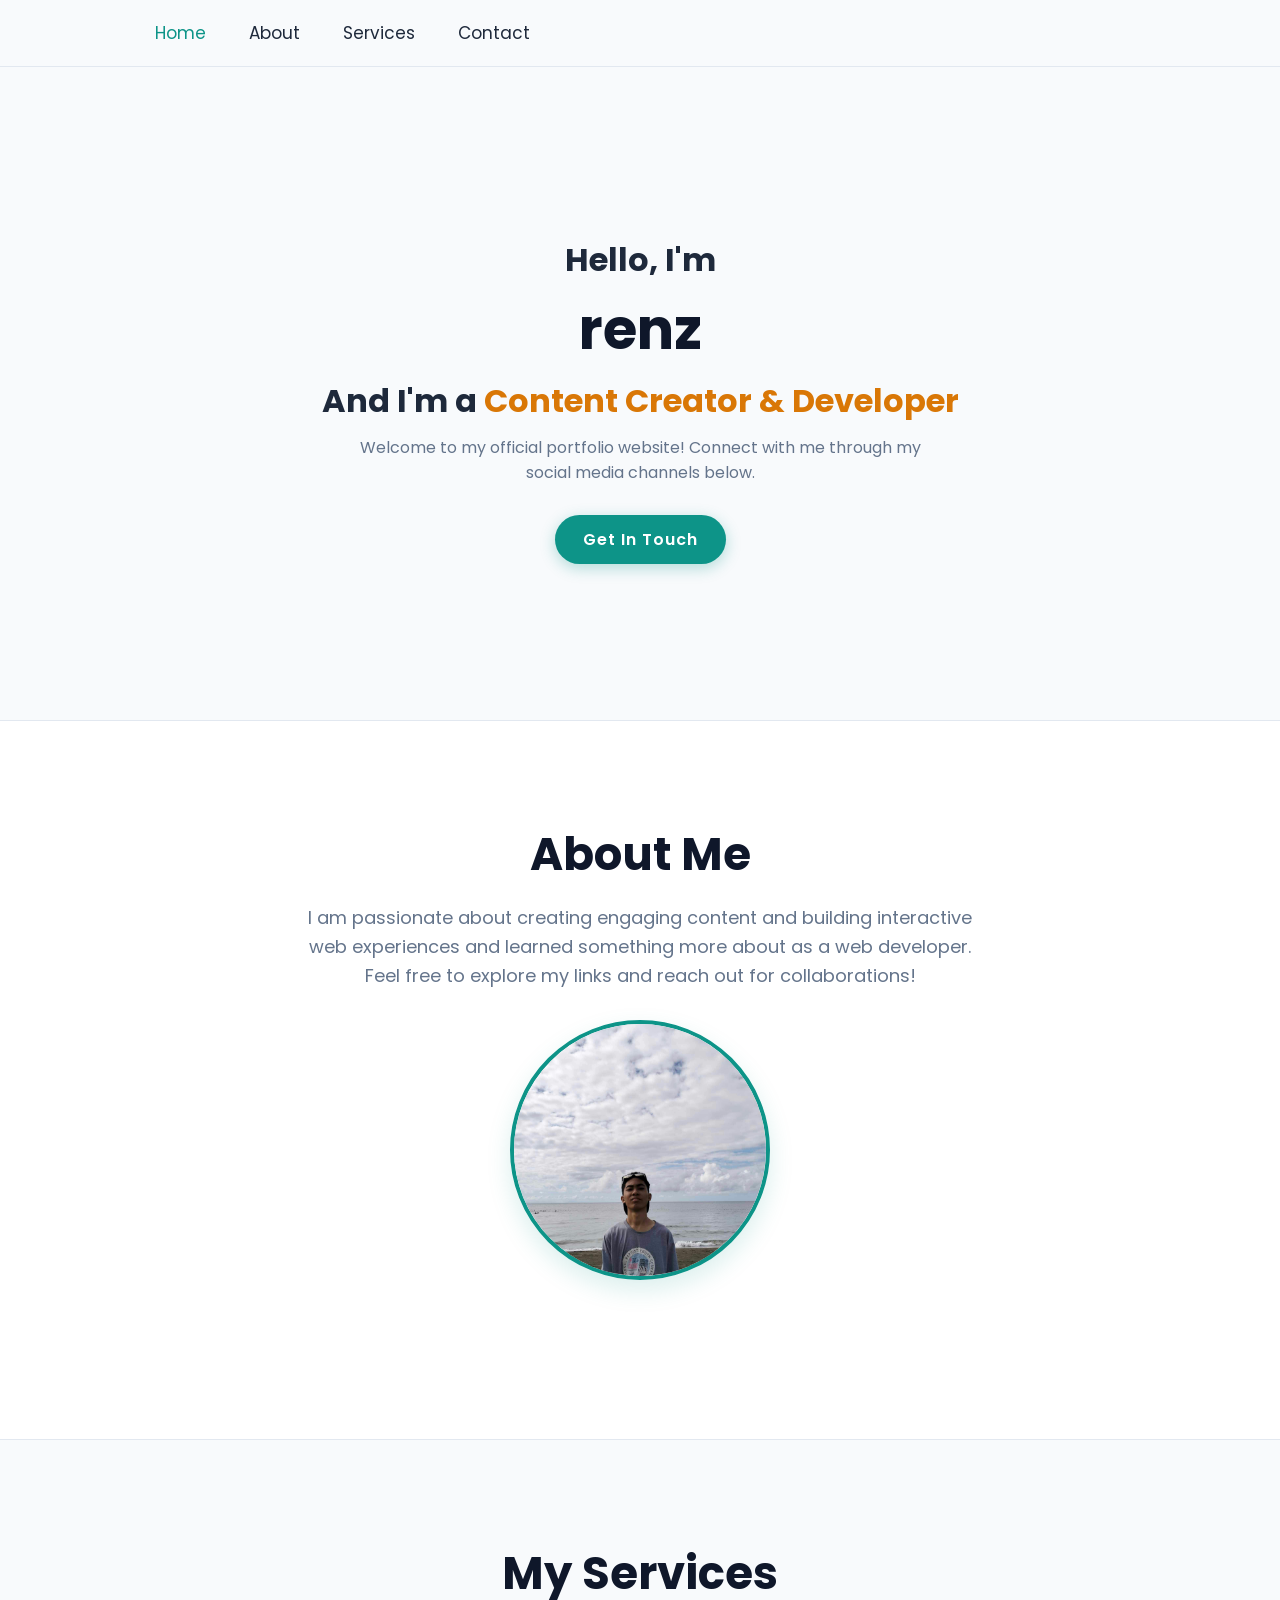
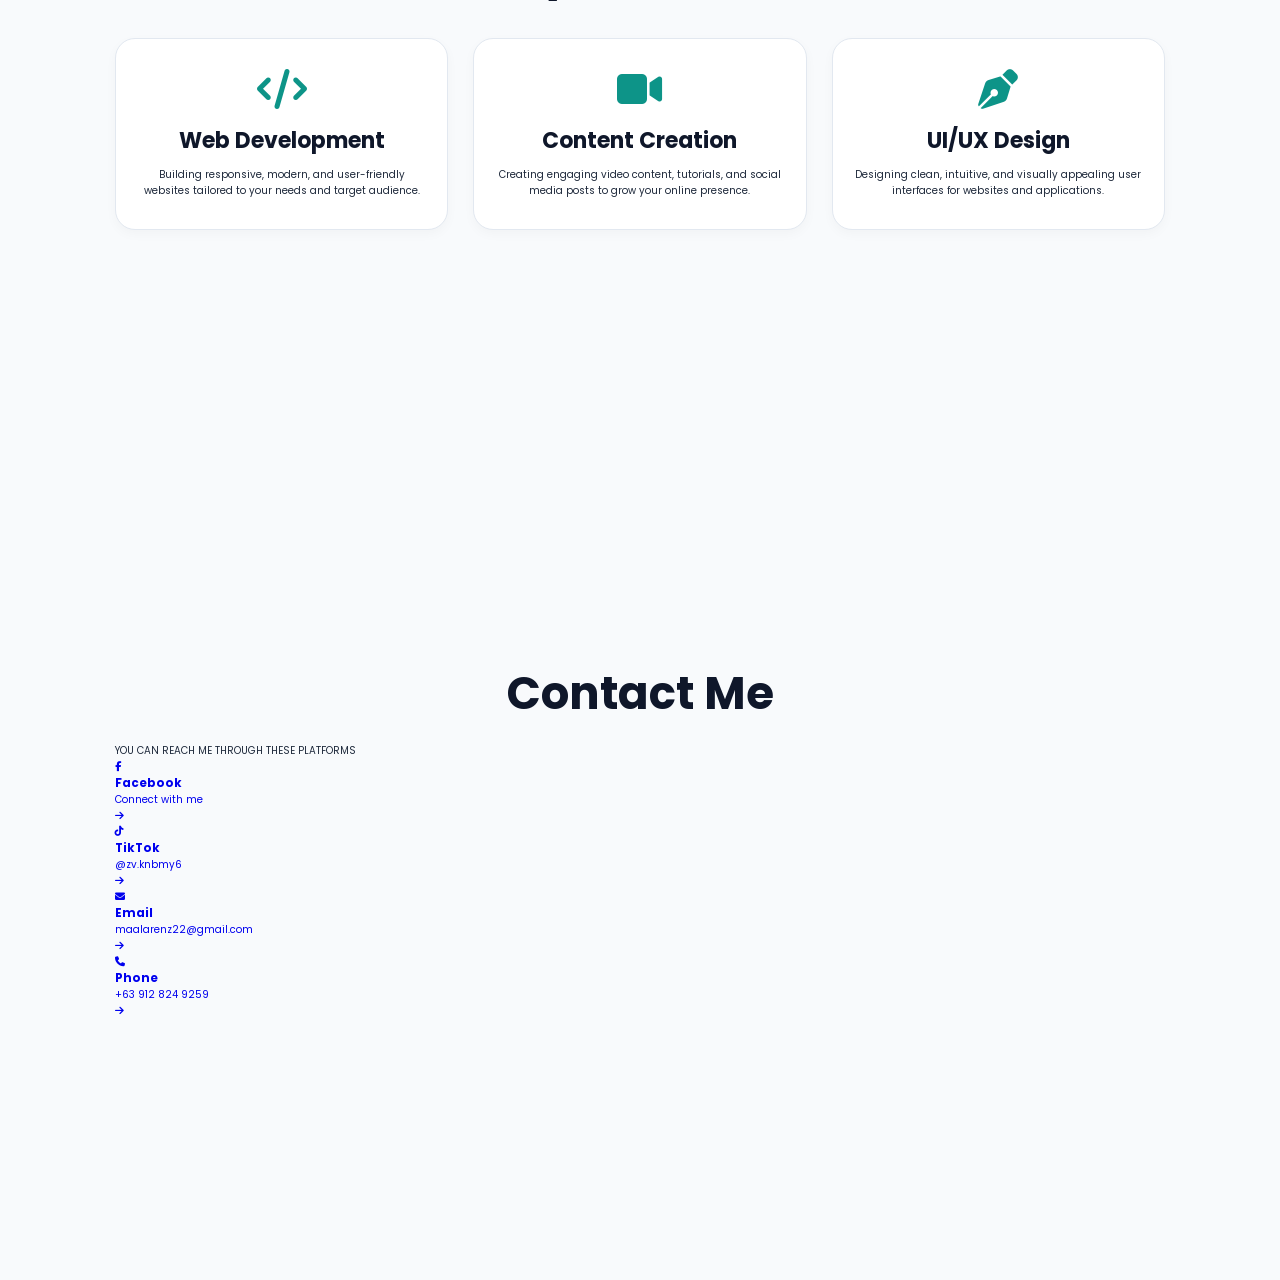
<file: maala.html>
<!DOCTYPE html>
<html lang="en">
<head>
    <meta charset="UTF-8">
    <meta name="viewport" content="width=device-width, initial-scale=1.0">
    <title>My Portfolio</title>
    <!-- Font Awesome Icons -->
    <link rel="stylesheet" href="https://cdnjs.cloudflare.com/ajax/libs/font-awesome/6.5.1/css/all.min.css">
    <!-- Google Fonts -->
    <link href="https://fonts.googleapis.com/css2?family=Poppins:wght@300;400;600;700&display=swap" rel="stylesheet">
    <!-- Custom CSS -->
    <link rel="stylesheet" href="style.css">
</head>
<body>

    <!-- Header / Navigation -->
    <header class="header">
        <nav class="navbar">
            <a href="#home" class="active">Home</a>
            <a href="#about">About</a>
            <a href="#services">Services</a>
            <a href="#contact">Contact</a>
        </nav>
    </header>

    <!-- Hero Section -->
    <section id="home" class="home">
        <div class="home-content">
            <h3>Hello, I'm</h3>
            <h1>renz</h1>
            <h3>And I'm a <span class="multiple-text">Content Creator & Developer</span></h3>
            <p>Welcome to my official portfolio website! Connect with me through my social media channels below.</p>
            <a href="#contact" class="btn">Get In Touch</a>
        </div>
    </section>

    <!-- About Section -->
    <section id="about" class="about">
        <h2 class="heading">About Me</h2>
        <div class="about-content">
            <p>I am passionate about creating engaging content and building interactive web experiences and learned something more about as a web developer. Feel free to explore my links and reach out for collaborations!</p>
        </div>

         <div class="about-img">
            <img src="maala.jpg" alt=" Profile">
        </div>
    </section>

    <!-- Services Section -->
    <section id="services" class="services">
        <h2 class="heading">My Services</h2>
        
        <div class="services-container">
            <div class="services-box">
                <i class="fa-solid fa-code"></i>
                <h3>Web Development</h3>
                <p>Building responsive, modern, and user-friendly websites tailored to your needs and target audience.</p>
            </div>

            <div class="services-box">
                <i class="fa-solid fa-video"></i>
                <h3>Content Creation</h3>
                <p>Creating engaging video content, tutorials, and social media posts to grow your online presence.</p>
            </div>

            <div class="services-box">
                <i class="fa-solid fa-pen-nib"></i>
                <h3>UI/UX Design</h3>
                <p>Designing clean, intuitive, and visually appealing user interfaces for websites and applications.</p>
            </div>
        </div>
    </section>

    <!-- Contact Section -->
    <section id="contact" class="contact">
        <h2 class="heading">Contact Me</h2>
        <p class="sub-heading">YOU CAN REACH ME THROUGH THESE PLATFORMS</p>
        
        <div class="capsule-container">
            <!-- Facebook -->
            <a href="https://www.facebook.com/share/14xivsixudS/" target="_blank" class="contact-capsule">
                <div class="capsule-icon">
                    <i class="fa-brands fa-facebook-f"></i>
                </div>
                <div class="capsule-info">
                    <h3>Facebook</h3>
                    <p>Connect with me</p>
                </div>
                <i class="fa-solid fa-arrow-right arrow-icon"></i>
            </a>

            <!-- TikTok -->
            <a href="https://www.tiktok.com/@zv.knbmy?_r=1&_t=ZS-9B0EOALqdzs" target="_blank" class="contact-capsule">
                <div class="capsule-icon">
                    <i class="fa-brands fa-tiktok"></i>
                </div>
                <div class="capsule-info">
                    <h3>TikTok</h3>
                    <p>@zv.knbmy6</p>
                </div>
                <i class="fa-solid fa-arrow-right arrow-icon"></i>
            </a>

            <!-- Email -->
            <a href="mailto:maalarenz22@gmail.com" class="contact-capsule">
                <div class="capsule-icon">
                    <i class="fa-solid fa-envelope"></i>
                </div>
                <div class="capsule-info">
                    <h3>Email</h3>
                    <p>maalarenz22@gmail.com</p>
                </div>
                <i class="fa-solid fa-arrow-right arrow-icon"></i>
            </a>

            <!-- Phone -->
            <a href="tel:+639128249259" class="contact-capsule">
                <div class="capsule-icon">
                    <i class="fa-solid fa-phone"></i>
                </div>
                <div class="capsule-info">
                    <h3>Phone</h3>
                    <p>+63 912 824 9259</p>
                </div>
                <i class="fa-solid fa-arrow-right arrow-icon"></i>
            </a>
        </div>
    </section>

</body>
</html>
</file>
<file: style.css>
/* ===== RESET & GLOBAL STYLES ===== */
* {
    margin: 0;
    padding: 0;
    box-sizing: border-box;
    text-decoration: none;
    border: none;
    outline: none;
    scroll-behavior: smooth;
    font-family: 'Poppins', sans-serif;
}

:root {
    --bg-color: #f8fafc;          /* Malinis at maputi/light gray background */
    --second-bg-color: #ffffff;   /* Pure white para sa mga cards at boxes */
    --text-color: #1e293b;        /* Madilim na kulay ng text para malinaw basahin */
    --main-color: #0d9488;        /* Matingkad na Teal accent */
    --accent-color: #d97706;      /* Warm Amber accent para sa highlights */
}

html {
    font-size: 62.5%; /* 1rem = 10px */
    overflow-x: hidden;
}

body {
    background: var(--bg-color);
    color: var(--text-color);
}

section {
    min-height: 80vh;
    padding: 10rem 9% 2rem;
}

/* ===== HEADER & NAVBAR ===== */
.header {
    position: fixed;
    top: 0;
    left: 0;
    width: 100%;
    padding: 2rem 9%;
    background: rgba(248, 250, 252, 0.9);
    backdrop-filter: blur(10px);
    display: flex;
    justify-content: space-between;
    align-items: center;
    z-index: 100;
    border-bottom: 1px solid #e2e8f0;
}

.logo {
    font-size: 2.5rem;
    color: var(--text-color);
    font-weight: 700;
}

.logo span {
    color: var(--main-color);
}

.navbar a {
    font-size: 1.7rem;
    color: var(--text-color);
    margin-left: 4rem;
    transition: 0.3s ease;
}

.navbar a:hover,
.navbar a.active {
    color: var(--main-color);
}

/* ===== HERO SECTION ===== */
.home {
    display: flex;
    justify-content: center;
    align-items: center;
    text-align: center;
    min-height: 80vh;
}

.home-content {
    max-width: 700px;
    margin: 0 auto;
    text-align: center;
}

.home-content h3 {
    font-size: 3.2rem;
    font-weight: 700;
}

.home-content h3 span {
    color: var(--accent-color);
}

.home-content h1 {
    font-size: 5.6rem;
    font-weight: 700;
    line-height: 1.3;
    margin: 1rem 0;
    color: #0f172a;
}

.home-content p {
    font-size: 1.6rem;
    max-width: 600px;
    margin: 1rem auto 3rem;
    color: #64748b;
}

/* ===== ABOUT SECTION (May kasamang Image sa gitna) ===== */
.about {
    background: var(--second-bg-color);
    text-align: center;
    border-top: 1px solid #e2e8f0;
    border-bottom: 1px solid #e2e8f0;
}

.about-content {
    max-width: 700px;
    margin: 0 auto 3rem auto;
}

.about-content p {
    font-size: 1.8rem;
    line-height: 1.6;
    color: #64748b;
}

/* Istilo ng Image sa About Section na naka-center */
.about-img {
    width: 25vw;
    max-width: 260px;
    min-width: 180px;
    aspect-ratio: 1;
    border-radius: 50%;
    overflow: hidden;
    border: 4px solid var(--main-color);
    box-shadow: 0 10px 25px rgba(13, 148, 136, 0.15);
    margin: 0 auto; /* Tinitiyak na laging nasa gitna */
}

.about-img img {
    width: 100%;
    height: 100%;
    object-fit: cover;
    transition: 0.4s ease;
}

.about-img img:hover {
    transform: scale(1.05);
}
/* Responsive para sa Mobile */
@media (max-width: 991px) {
    .home {
        flex-direction: column-reverse;
        text-align: center;
        padding-top: 12rem;
    }

    .home-content {
        text-align: center;
    }

    .home-img {
        width: 60vw;
        max-width: 260px;
    }
}

/* Button Component */
.btn {
    display: inline-block;
    padding: 1.2rem 2.8rem;
    background: var(--main-color);
    border-radius: 4rem;
    box-shadow: 0 4px 15px rgba(13, 148, 136, 0.3);
    font-size: 1.6rem;
    color: #fff;
    letter-spacing: .1rem;
    font-weight: 600;
    transition: .3s ease;
}

.btn:hover {
    background: #0f766e;
    box-shadow: none;
    transform: scale(1.05);
}

/* ===== ABOUT SECTION ===== */
.about {
    background: var(--second-bg-color);
    text-align: center;
    border-top: 1px solid #e2e8f0;
    border-bottom: 1px solid #e2e8f0;
}

.heading {
    font-size: 4.5rem;
    text-align: center;
    margin-bottom: 1.5rem;
    color: #0f172a;
}

.heading span {
    color: var(--main-color);
}

.about-content p {
    font-size: 1.8rem;
    max-width: 700px;
    margin: 0 auto;
    line-height: 1.6;
    color: #64748b;
}

/* ===== SERVICES SECTION ===== */
.services {
    background: var(--bg-color);
    text-align: center;
}

.services-container {
    display: grid;
    grid-template-columns: repeat(auto-fit, minmax(280px, 1fr));
    gap: 2.5rem;
    margin-top: 3rem;
}

.services-box {
    background: var(--second-bg-color);
    padding: 3rem 2rem;
    border-radius: 2rem;
    border: 1px solid #e2e8f0;
    box-shadow: 0 4px 12px rgba(0, 0, 0, 0.03);
    transition: 0.3s ease;
}

.services-box:hover {
    border-color: var(--main-color);
    transform: translateY(-8px);
    box-shadow: 0 10px 25px rgba(13, 148, 136, 0.1);
}

.services-box i {
    font-size: 4rem;
    color: var(--main-color);
    margin-bottom: 1.5rem;
}

.services-box h3 {
    font-size: 2.2rem;
    margin-bottom: 1rem;
    color: #0f172a;
}
</file>
